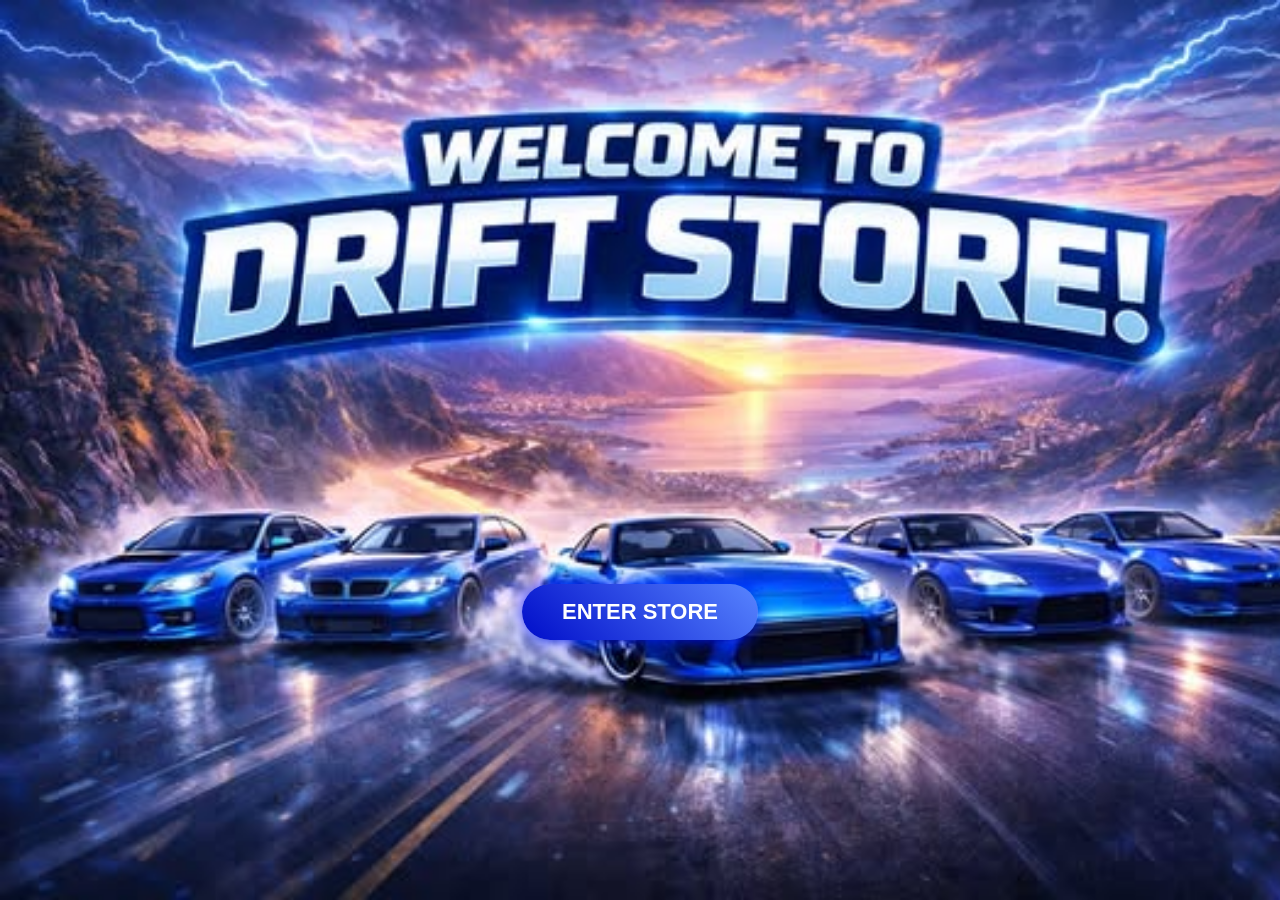
<file: index.html>
<!DOCTYPE html>
<html lang="en">
<head>
    <meta charset="UTF-8">
    <title>Hot Wheels Drift Store</title>
    <link rel="stylesheet" href="style.css">
</head>
<body>

    <div class="overlay">
        <a href="6LOGIN.html" class="enter-btn">ENTER STORE</a>
    </div>

</body>
</html>
</file>
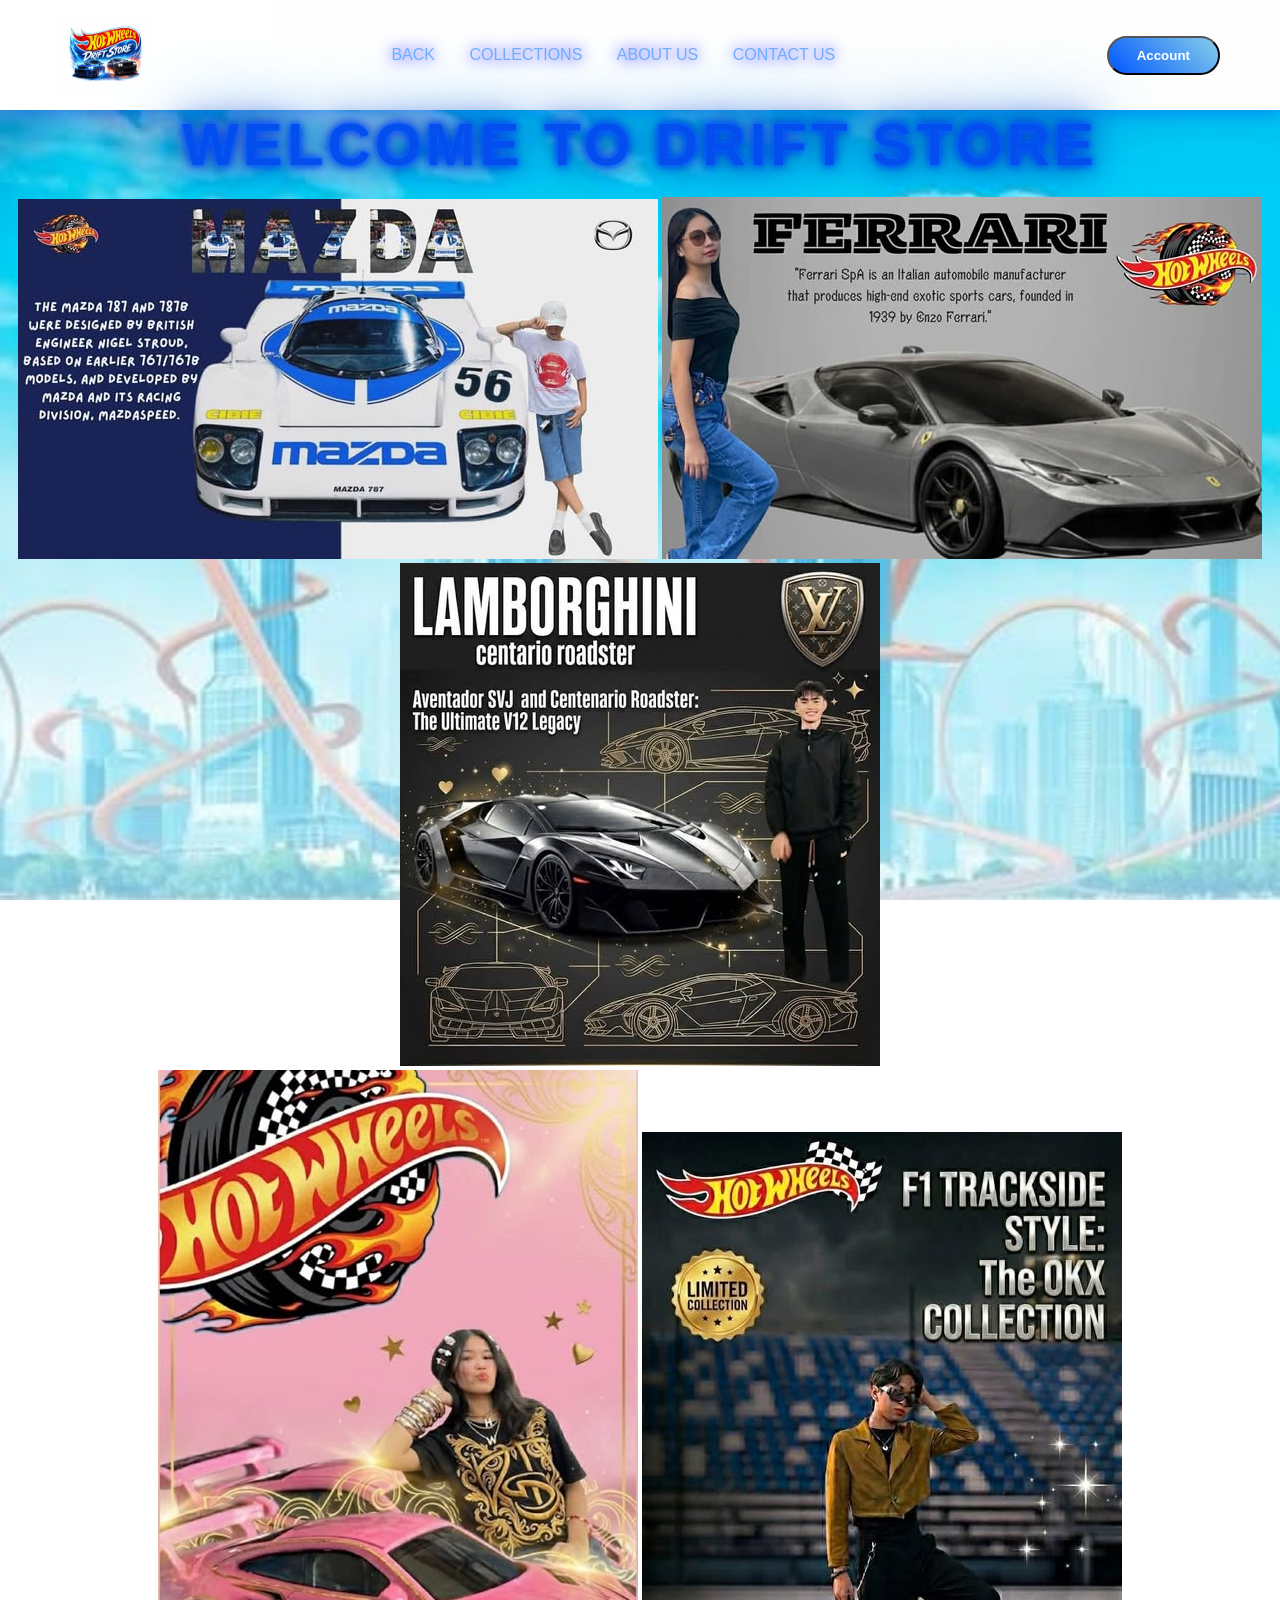
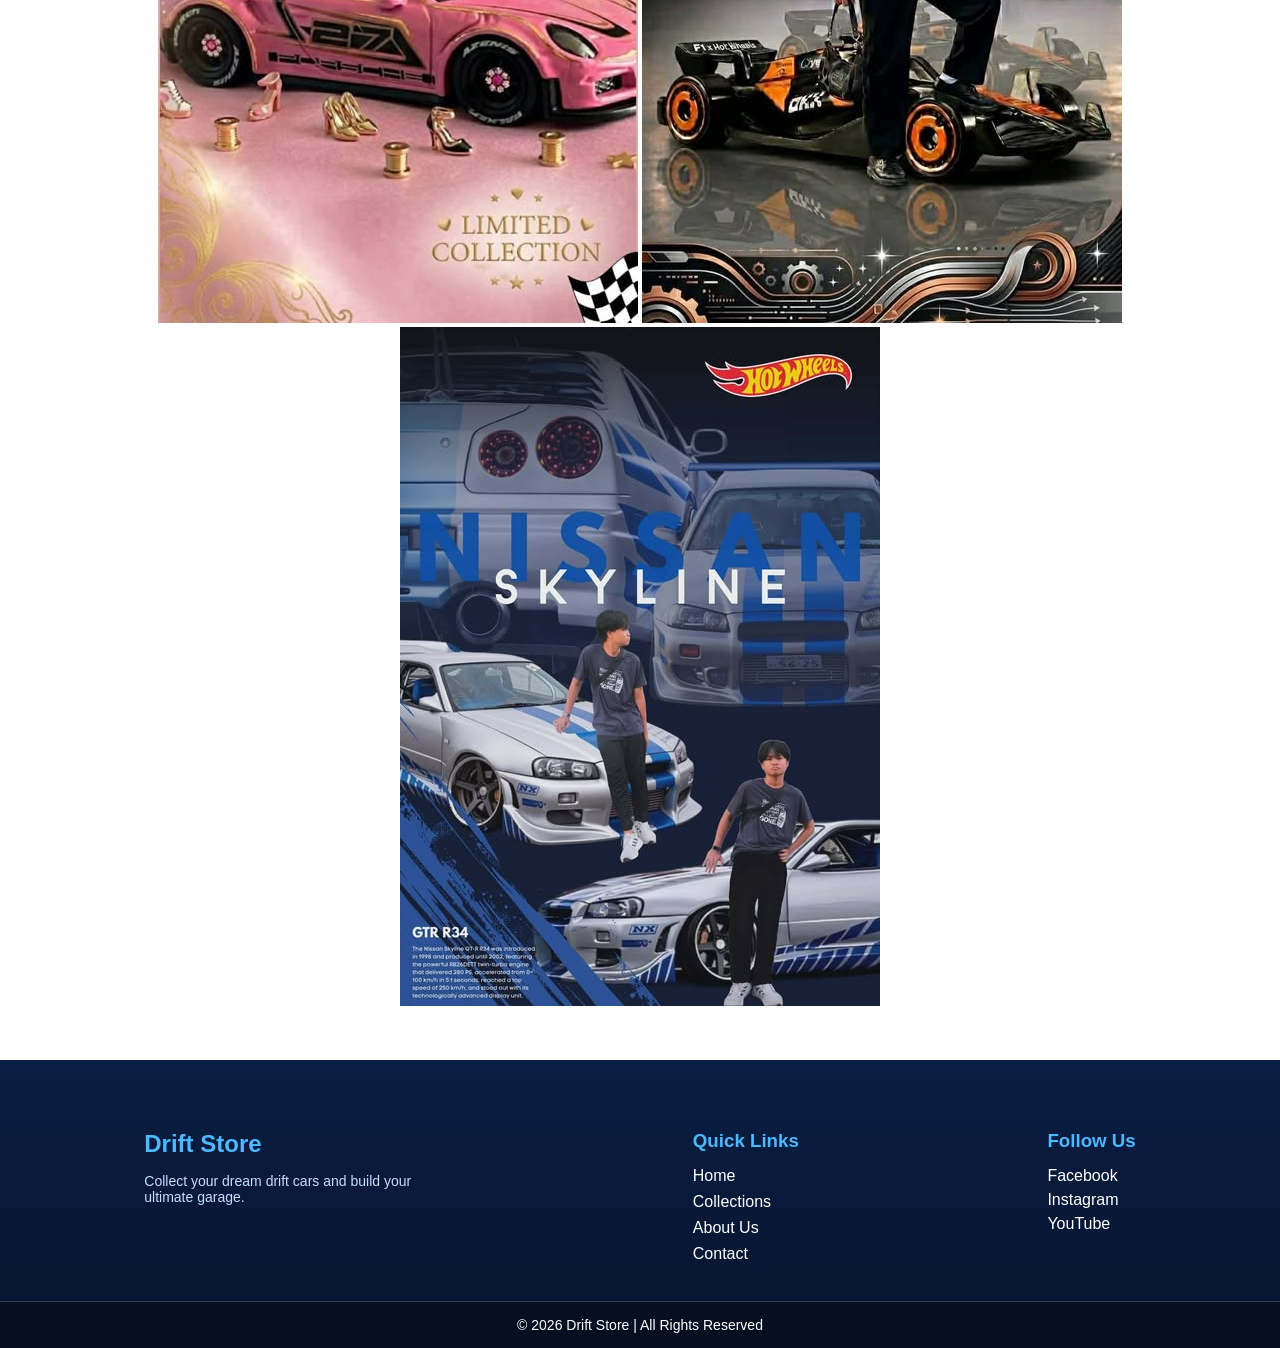
<file: 2homepage.html>
<!DOCTYPE html>
<html lang="en">
<head>
    <meta charset="UTF-8">
    <title>Smooth Scroll Menu</title>
    <link rel="stylesheet" href="2homepage.css">
</head>
<body background="backg.jpg">

<header>
  <nav class="navbar">
<img src="logo.jpg" alt="Logo" class="logo" height="80" width="90">
<center>
    <div class="nav-left">

      <a href="index.html">BACK</a>
      <a href="3collections.html">COLLECTIONS
      </a>
      <a href="4aboutus.html">ABOUT US</a>
      <a href="5contactus.html">CONTACT US
      </a>
      
    </div>
  </center>
    <div class="auth-container">
      <button class="main-btn">Account</button>

      <div class="auth-dropdown">
        <a href="6LOGIN.html">Login</a>
        <a href="6SIGNIN.html">Sign Up</a>
      </div>

       
    </div>

  </nav>

</header>
<center>
<h1 class="neon-text">WELCOME TO DRIFT STORE</h1>
<br>
<a href="3collections.html"><img src="mazda.jpg" ></a>
<a href="3collections.html"><img src="ferrari.jpg" ></a>
<br>
<a href="3collections.html"><img src="lambo.jpg" ></a>
<br>
<a href="3collections.html"><img src="porshe.jpg" ></a>
  <a href="3collections.html"><img src="f1.jpg" ></a>
<a href="3collections.html"><img src="nissan.jpg" ></a>




</center>
<!-- FOOTER -->
<footer class="footer">

  <div class="footer-container">

    <!-- Store Info -->
    <div class="footer-section">
      <h2>Drift Store</h2>
      <p>Collect your dream drift cars and build your ultimate garage.</p>
    </div>

    <!-- Navigation -->
    <div class="footer-section">
      <h3>Quick Links</h3>
      <ul>
        <li><a href="2homepage.html">Home</a></li>
        <li><a href="3collections.html">Collections</a></li>
        <li><a href="4aboutus.html">About Us</a></li>
        <li><a href="5contactus.html">Contact</a></li>
      </ul>
    </div>

    <!-- Social Media -->
    <div class="footer-section">
      <h3>Follow Us</h3>
      <div class="socials">
        <a href="https://www.facebook.com">Facebook</a>
        <a href="https://www.instagram.com">Instagram</a>
        <a href="https://www.youtube.com">YouTube</a>
      </div>
    </div>

  </div>

  <div class="footer-bottom">
    <p>© 2026 Drift Store | All Rights Reserved</p>
  </div>

</footer>
</body>
</html>
</file>
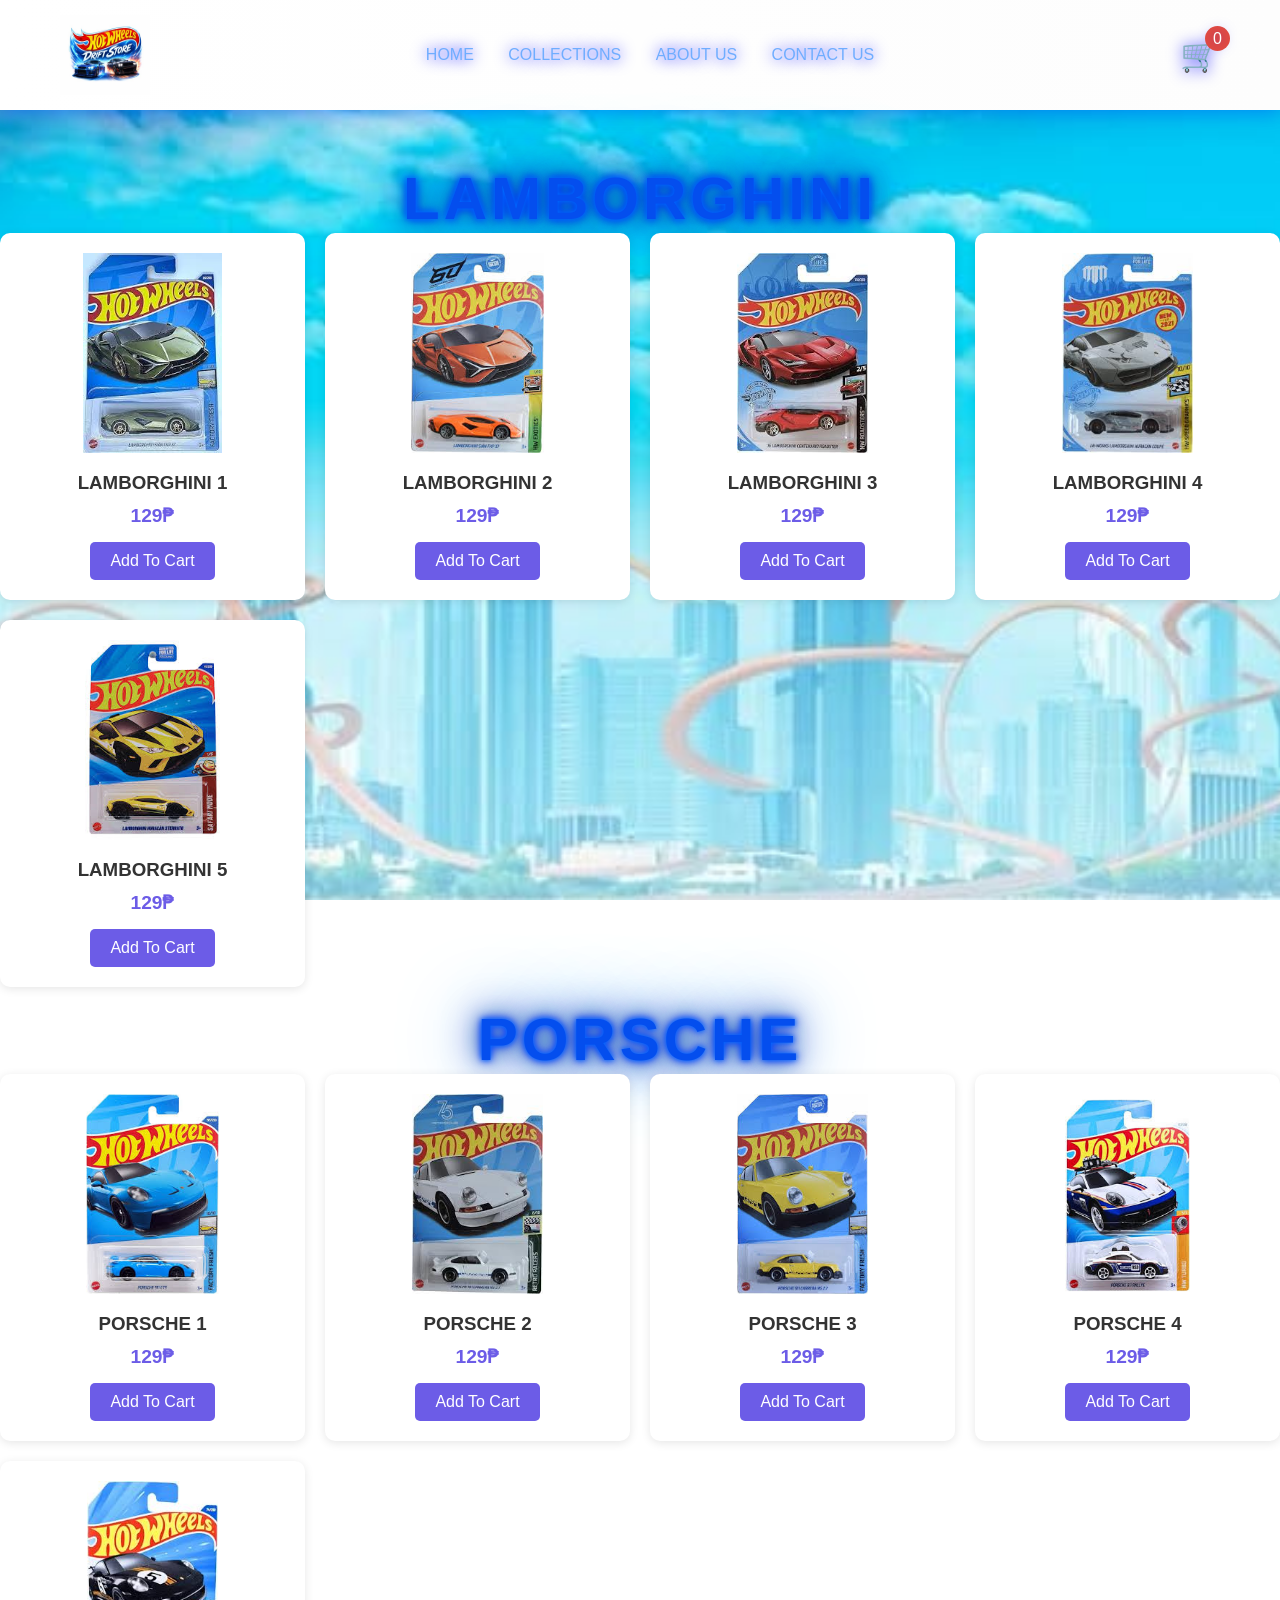
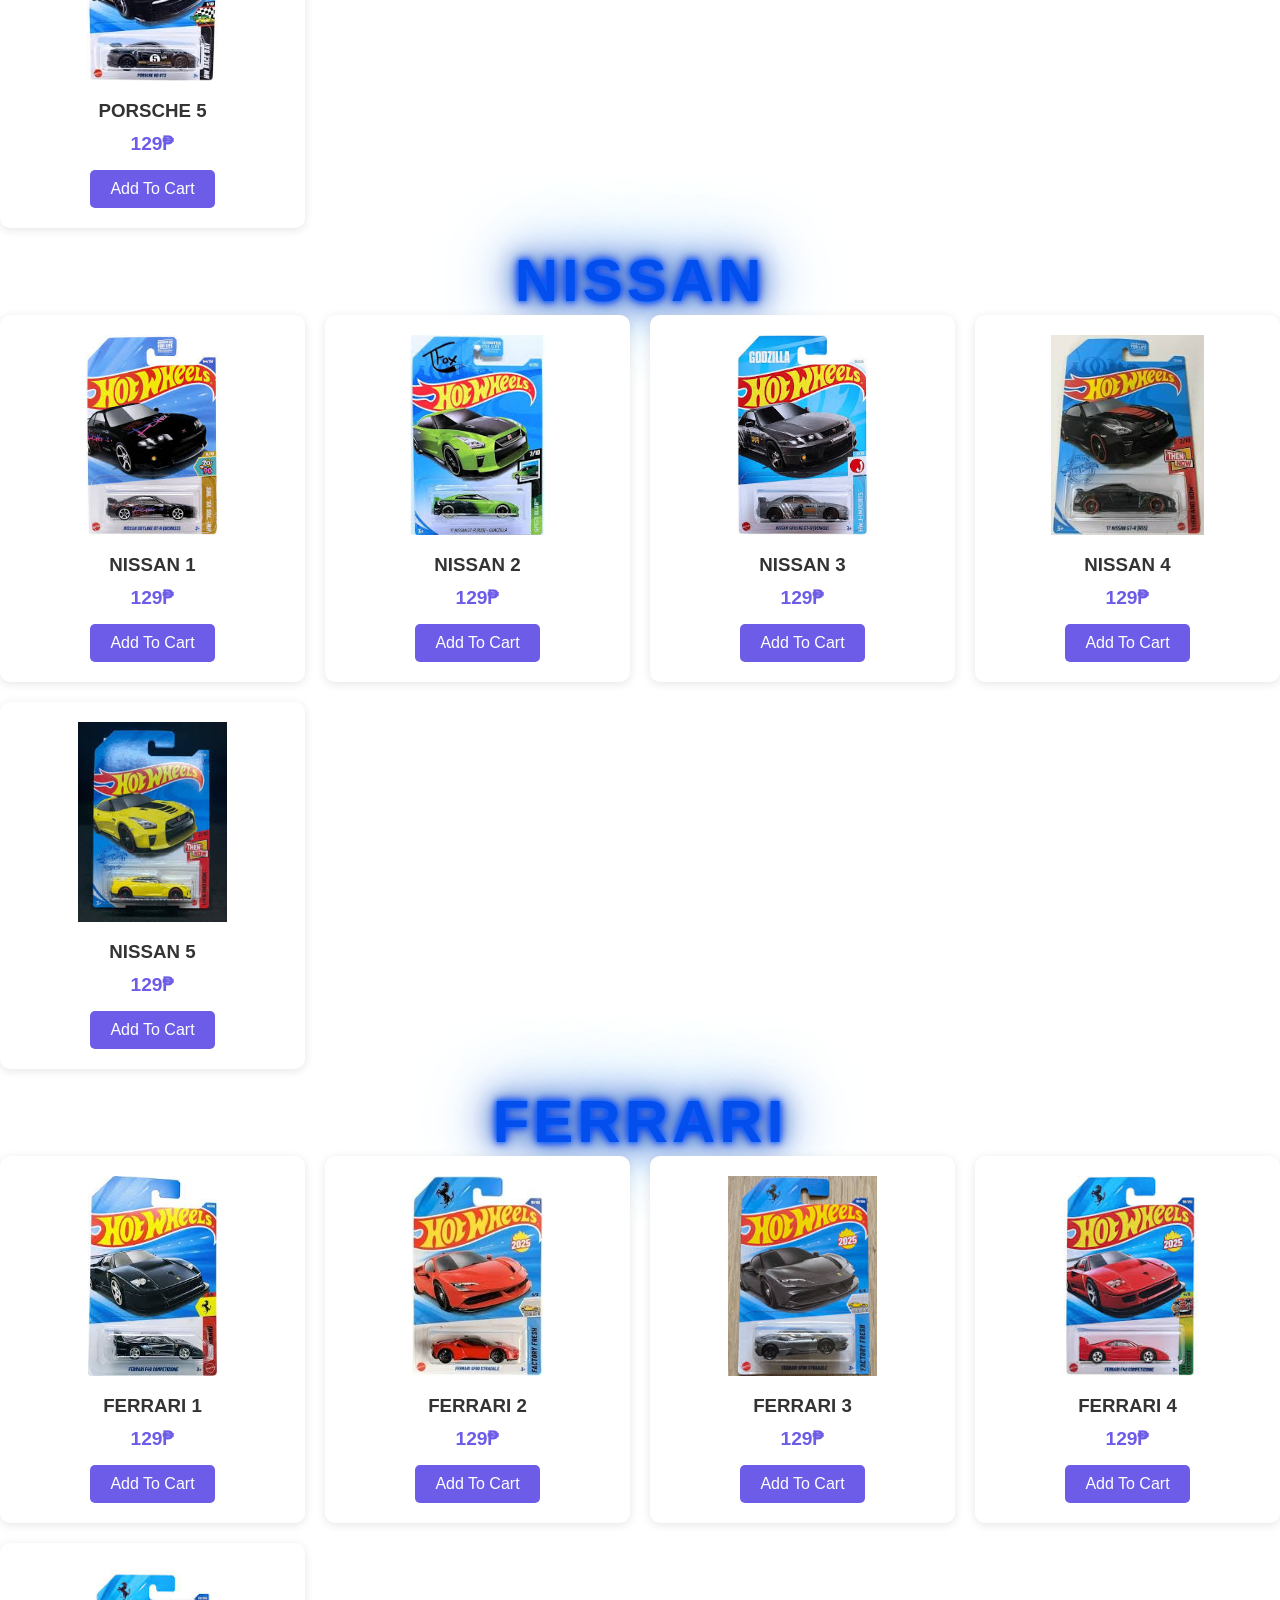
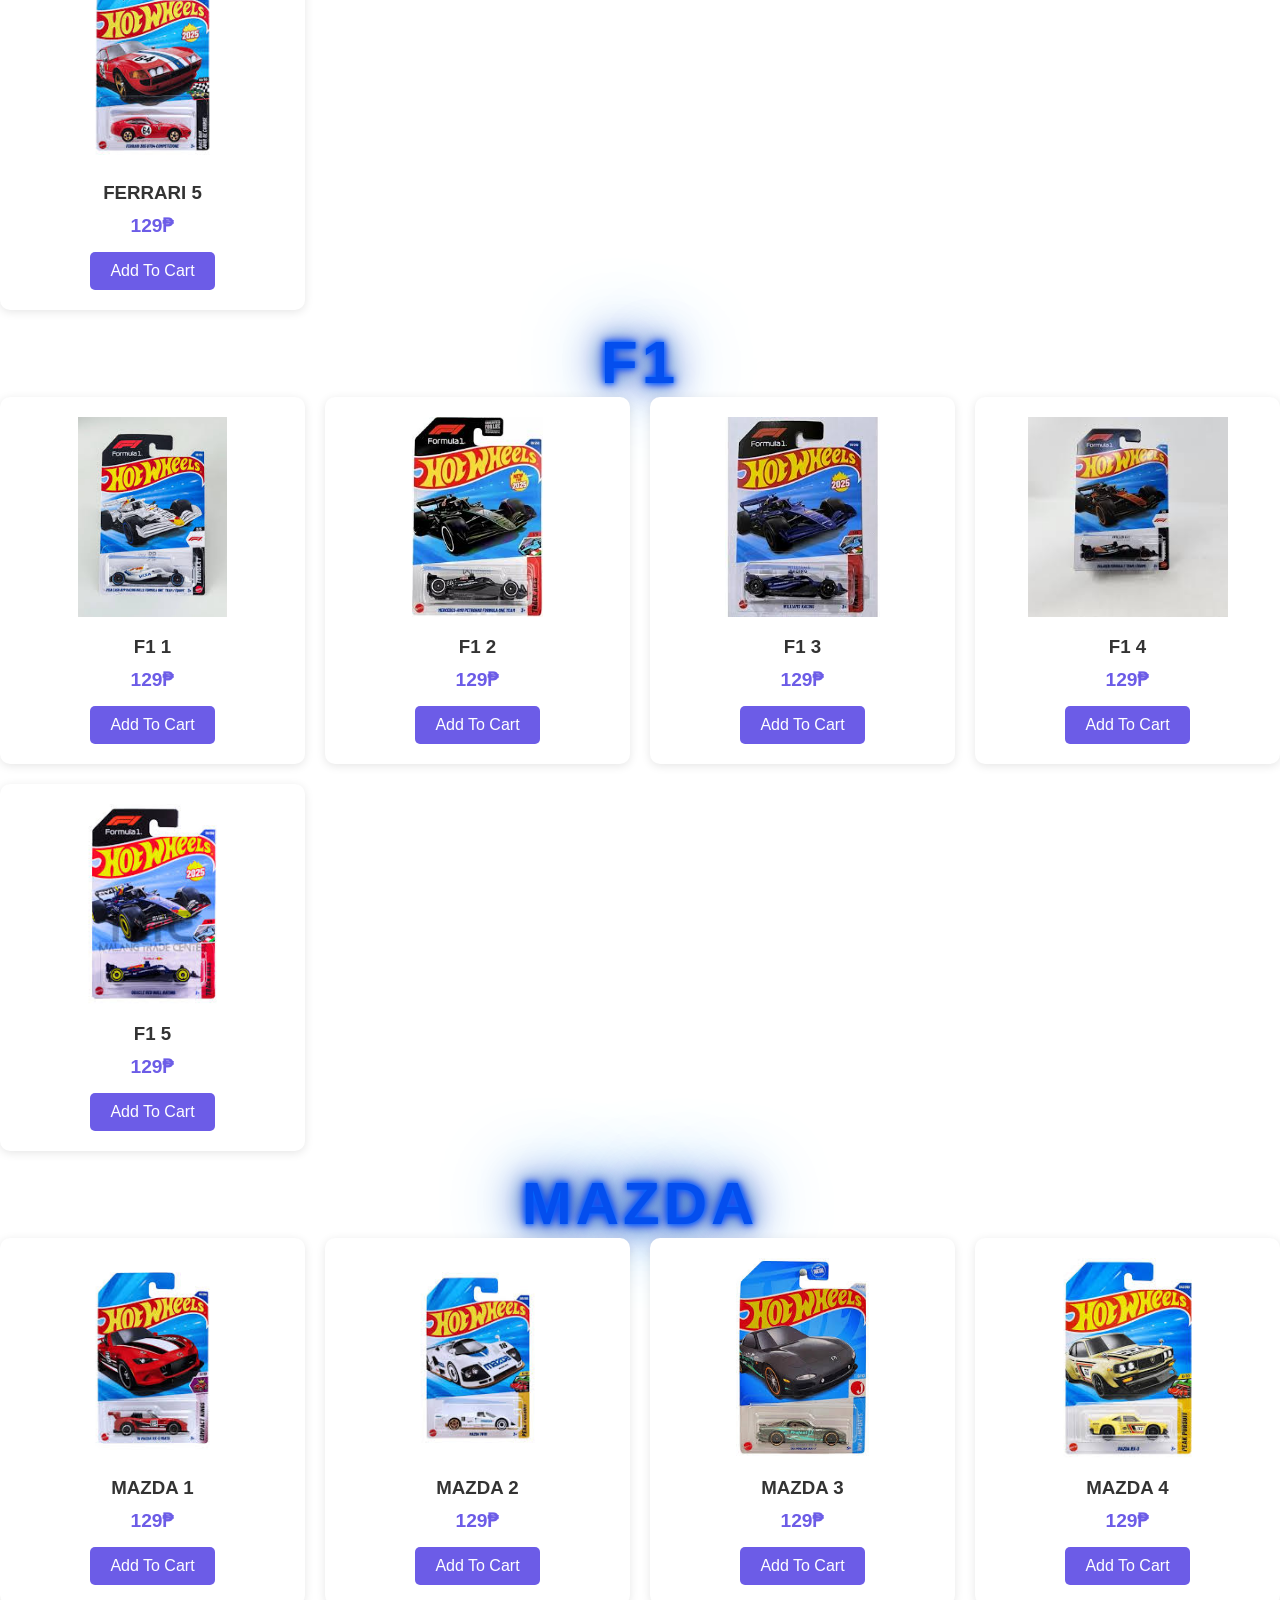
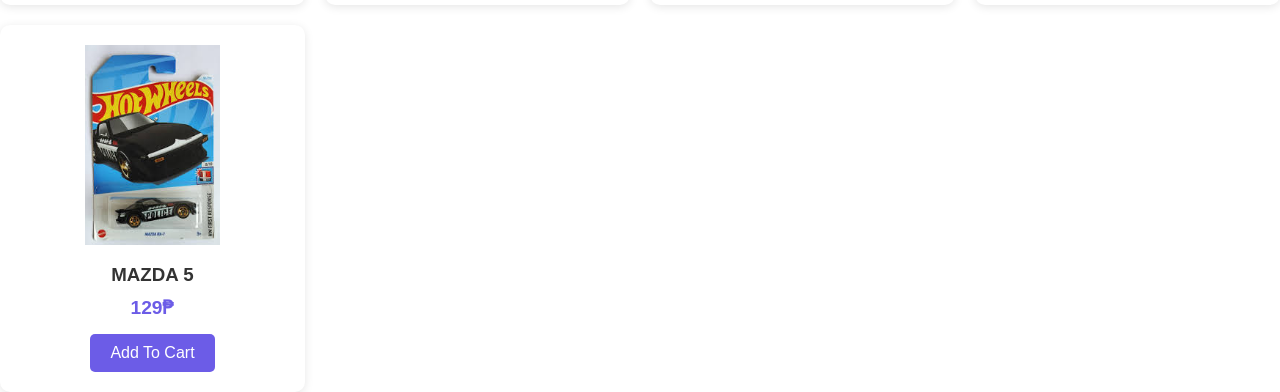
<file: 3collections.html>
<!DOCTYPE html>
<html lang="en">
<head>
    <meta charset="UTF-8">
    <title>Smooth Scroll Menu</title>
    <link rel="stylesheet" href="2homepage.css">
</head>
<body background="backg.jpg">


<header>
  <nav class="navbar">
<img src="logo.jpg" alt="Logo" class="logo" height="80" width="90">
<center>
    <div class="nav-left">

      <a href="2homepage.html">HOME</a>
      <a href="3collections.html">COLLECTIONS
      </a>
      <a href="4aboutus.html">ABOUT US</a>
      <a href="5contactus.html">CONTACT US
      </a>
      
    </div>
  </center>
    
      <div class="cart-icon" id="cart-icon">🛒
                <i class="fas fa-shopping-bag"></i>
                <span id="cart-count">0</span>
            </div>
            </div>
    </div>
  </nav>
</header>
<br>
<br>
<br>


        <!-- Cart Modal -->
        <div class="cart-modal" id="cart-modal">
            <div class="cart-content">
                <span class="close-btn" id="close-btn">&times;</span>
                <h2>Your Cart</h2>
                <div class="cart-items" id="cart-items">
                    <!-- Cart items will be added here dynamically -->
                </div>
                <div class="cart-total">
                    <h3>Total: <span id="total-price">0.000</span></h3>
                </div>
                <button class="checkout-btn" id="checkout-btn">Checkout</button>
            </div>
        </div>
    </div>



        <h2 class="neon-text">LAMBORGHINI</h2>
 <div class="products">
            <!-- Product 1 -->
            <div class="product-card">
                <img src="lambo1.jpg" alt="Product 1">
                <h3> LAMBORGHINI 1</h3>
                <p class="price">129₱</p>
                <button class="add-to-cart" data-id="1" data-name="LAMBORGHINI 1" data-price="129₱">Add To Cart</button>
            </div>

            <!-- Product 2 -->
            <div class="product-card">
                <img src="lambo2.jpg" alt="Product 2">
                <h3> LAMBORGHINI 2</h3>
                <p class="price">129₱</p>
                <button class="add-to-cart" data-id="2" data-name="LAMBORGHINI 2" data-price="129₱">Add To Cart</button>
            </div>

            <!-- Product 3 -->
            <div class="product-card">
                <img src="lambo3.jpg" alt="Product 3">
                <h3> LAMBORGHINI 3</h3>
                <p class="price">129₱</p>
                <button class="add-to-cart" data-id="3" data-name="LAMBORGHINI 3" data-price="129₱">Add To Cart</button>
            </div>

            <!-- Product 4 -->
            <div class="product-card">
                <img src="lambo4.jpg" alt="Product 4">
                <h3> LAMBORGHINI 4</h3>
                <p class="price">129₱</p>
                <button class="add-to-cart" data-id="4" data-name="LAMBORGHINI 4" data-price="129₱">Add To Cart</button>
            </div>

            <!-- Product 5 -->
            <div class="product-card">
                <img src="lambo5.jpg" alt="Product 5">
                <h3> LAMBORGHINI 5</h3>
                <p class="price">129₱</p>
                <button class="add-to-cart" data-id="5" data-name="LAMBORGHINI 5" data-price="129₱">Add To Cart</button>
            </div>
</div>
<br>
         <h2 class="neon-text">PORSCHE</h2>
 <div class="products">
            <!-- Product 1 -->
            <div class="product-card">
                <img src="porshe2.jpg" alt="Product 1">
                <h3>PORSCHE 1</h3>
                <p class="price">129₱</p>
                <button class="add-to-cart" data-id="1" data-name="PORSCHE 1" data-price="129₱">Add To Cart</button>
            </div>

            <!-- Product 2 -->
            <div class="product-card">
                <img src="porshe3.jpg" alt="Product 2">
                <h3>PORSCHE 2</h3>
                <p class="price">129₱</p>
                <button class="add-to-cart" data-id="2" data-name="PORSCHE 2" data-price="129₱">Add To Cart</button>
            </div>

            <!-- Product 3 -->
            <div class="product-card">
                <img src="porshe4.jpg" alt="Product 3">
                <h3>PORSCHE 3</h3>
                <p class="price">129₱</p>
                <button class="add-to-cart" data-id="3" data-name="PORSCHE 3" data-price="129₱">Add To Cart</button>
            </div>

            <!-- Product 4 -->
            <div class="product-card">
                <img src="porshe5.jpg" alt="Product 4">
                <h3>PORSCHE 4</h3>
                <p class="price">129₱</p>
                <button class="add-to-cart" data-id="4" data-name="PORSCHE 4" data-price="129₱">Add To Cart</button>
            </div>

            <!-- Product 5 -->
            <div class="product-card">
                <img src="porshe6.jpg" alt="Product 5">
                <h3>PORSCHE 5</h3>
                <p class="price">129₱</p>
                <button class="add-to-cart" data-id="5" data-name="PORSCHE 5" data-price="129₱">Add To Cart</button>
            </div>
 </div>

      <br>
         <h2 class="neon-text">NISSAN</h2>
 <div class="products">
            <!-- Product 1 -->
            <div class="product-card">
                <img src="nissan7.jpg" alt="Product 1">
                <h3>NISSAN 1</h3>
                <p class="price">129₱</p>
                <button class="add-to-cart" data-id="1" data-name="NISSAN 1" data-price="129₱">Add To Cart</button>
            </div>

            <!-- Product 2 -->
            <div class="product-card">
                <img src="nissan 2.jpg" alt="Product 2">
                <h3>NISSAN 2</h3>
                <p class="price">129₱</p>
                <button class="add-to-cart" data-id="2" data-name="NISSAN 2" data-price="129₱">Add To Cart</button>
            </div>

            <!-- Product 3 -->
            <div class="product-card">
                <img src="nissan3.jpg" alt="Product 3">
                <h3>NISSAN 3</h3>
                <p class="price">129₱</p>
                <button class="add-to-cart" data-id="3" data-name="NISSAN 3" data-price="129₱">Add To Cart</button>
            </div>

            <!-- Product 4 -->
            <div class="product-card">
                <img src="nissan4.jpg" alt="Product 4">
                <h3>NISSAN 4</h3>
                <p class="price">129₱</p>
                <button class="add-to-cart" data-id="4" data-name="NISSAN 4" data-price="129₱">Add To Cart</button>
            </div>

            <!-- Product 5 -->
            <div class="product-card">
                <img src="nissan5.jpg" alt="Product 5">
                <h3>NISSAN 5</h3>
                <p class="price">129₱</p>
                <button class="add-to-cart" data-id="5" data-name="NISSAN 5" data-price="129₱">Add To Cart</button>
            </div>
 </div>
  
 <br>
         <h2 class="neon-text">FERRARI</h2>
 <div class="products">
            <!-- Product 1 -->
            <div class="product-card">
                <img src="farrari1.jpg" alt="Product 1">
                <h3>FERRARI 1</h3>
                <p class="price">129₱</p>
                <button class="add-to-cart" data-id="1" data-name="FERRARI 1" data-price="129₱">Add To Cart</button>
            </div>

            <!-- Product 2 -->
            <div class="product-card">
                <img src="ferrari2.jpg" alt="Product 2">
                <h3>FERRARI 2</h3>
                <p class="price">129₱</p>
                <button class="add-to-cart" data-id="2" data-name="FERRARI 2" data-price="129₱">Add To Cart</button>
            </div>

            <!-- Product 3 -->
            <div class="product-card">
                <img src="ferrari3.jpg" alt="Product 3">
                <h3>FERRARI 3</h3>
                <p class="price">129₱</p>
                <button class="add-to-cart" data-id="3" data-name="FERRARI 3" data-price="129₱">Add To Cart</button>
            </div>

            <!-- Product 4 -->
            <div class="product-card">
                <img src="ferrari5.jpg" alt="Product 4">
                <h3>FERRARI 4</h3>
                <p class="price">129₱</p>
                <button class="add-to-cart" data-id="4" data-name="FERRARI 4" data-price="129₱">Add To Cart</button>
            </div>

            <!-- Product 5 -->
            <div class="product-card">
                <img src="ferrari7.jpg" alt="Product 5">
                <h3>FERRARI 5</h3>
                <p class="price">129₱</p>
                <button class="add-to-cart" data-id="5" data-name="FERRARIS 5" data-price="129₱">Add To Cart</button>
            </div>
 </div>

 <br>
         <h2 class="neon-text">F1</h2>
 <div class="products">
            <!-- Product 1 -->
            <div class="product-card">
                <img src="f17.jpg" alt="Product 1">
                <h3>F1 1</h3>
                <p class="price">129₱</p>
                <button class="add-to-cart" data-id="1" data-name="F1 1" data-price="129₱">Add To Cart</button>
            </div>

            <!-- Product 2 -->
            <div class="product-card">
                <img src="f12.jpg" alt="Product 2">
                <h3>F1 2</h3>
                <p class="price">129₱</p>
                <button class="add-to-cart" data-id="2" data-name="F1 2" data-price="129₱">Add To Cart</button>
            </div>

            <!-- Product 3 -->
            <div class="product-card">
                <img src="f13.jpg" alt="Product 3">
                <h3>F1 3</h3>
                <p class="price">129₱</p>
                <button class="add-to-cart" data-id="3" data-name="F1 3" data-price="129₱">Add To Cart</button>
            </div>

            <!-- Product 4 -->
            <div class="product-card">
                <img src="f14.jpg" alt="Product 4">
                <h3>F1 4</h3>
                <p class="price">129₱</p>
                <button class="add-to-cart" data-id="4" data-name="F1 4" data-price="129₱">Add To Cart</button>
            </div>

            <!-- Product 5 -->
            <div class="product-card">
                <img src="f15.jpg" alt="Product 5">
                <h3>F1 5</h3>
                <p class="price">129₱</p>
                <button class="add-to-cart" data-id="5" data-name="F1 5" data-price="129₱">Add To Cart</button>
            </div>
 </div>

 <br>
         <h2 class="neon-text">MAZDA</h2>
 <div class="products">
            <!-- Product 1 -->
            <div class="product-card">
                <img src="mazda1.jpg" alt="Product 1">
                <h3>MAZDA 1</h3>
                <p class="price">129₱</p>
                <button class="add-to-cart" data-id="1" data-name="MAZDA 1" data-price="129₱">Add To Cart</button>
            </div>

            <!-- Product 2 -->
            <div class="product-card">
                <img src="mazda3.jpg" alt="Product 2">
                <h3>MAZDA 2</h3>
                <p class="price">129₱</p>
                <button class="add-to-cart" data-id="2" data-name="MAZDA 2" data-price="129₱">Add To Cart</button>
            </div>

            <!-- Product 3 -->
            <div class="product-card">
                <img src="mazda5.jpg" alt="Product 3">
                <h3>MAZDA 3</h3>
                <p class="price">129₱</p>
                <button class="add-to-cart" data-id="3" data-name="MAZDA 3" data-price="129₱">Add To Cart</button>
            </div>

            <!-- Product 4 -->
            <div class="product-card">
                <img src="mazda4.jpg" alt="Product 4">
                <h3>MAZDA 4</h3>
                <p class="price">129₱</p>
                <button class="add-to-cart" data-id="4" data-name="MAZDA 4" data-price="129₱">Add To Cart</button>
            </div>

            <!-- Product 5 -->
            <div class="product-card">
                <img src="mazda6.jpg" alt="Product 5">
                <h3>MAZDA 5</h3>
                <p class="price">129₱</p>
                <button class="add-to-cart" data-id="5" data-name="MAZDA 5" data-price="129₱">Add To Cart</button>
            </div>
 </div>


    <script src="2homepage.js"></script>
</body>
</html>
</file>
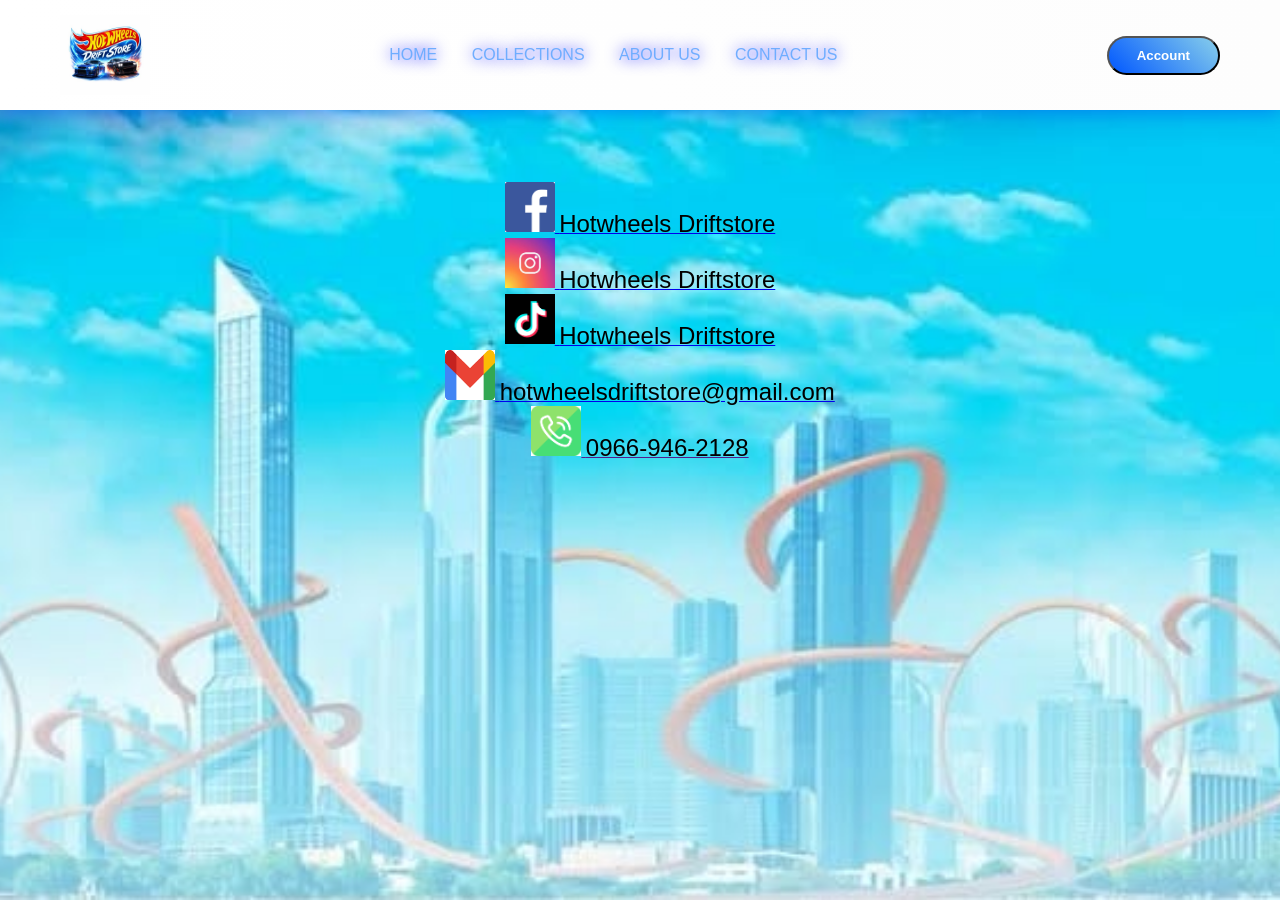
<file: 5contactus.html>
<!DOCTYPE html>
<html lang="en">
<head>
    <meta charset="UTF-8">
    <title>Smooth Scroll Menu</title>
    <link rel="stylesheet" href="2homepage.css">
</head>
<body background="backg.jpg">


<header>
  <nav class="navbar">
<img src="logo.jpg" alt="Logo" class="logo" height="80" width="90">
<center>
    <div class="nav-left">

      <a href="2homepage.html">HOME</a>
      <a href="3collections.html">COLLECTIONS
      </a>
      <a href="4aboutus.html">ABOUT US</a>
      <a href="5contactus.html">CONTACT US
      </a>
      
    </div>
  </center>
    <div class="auth-container">
      <button class="main-btn">Account</button>

      <div class="auth-dropdown">
        <a href="6LOGIN.html">Login</a>
        <a href="6SIGNIN.html">Sign Up</a>
      </div>
    </div>
  </nav>
</header>
<p>
<br>
<br>
<br>
<br>
<footer>
<center>
  <a href="https://www.facebook.com"><img src="fb.png" height="50" width="50"> <font size="5" color="black">Hotwheels Driftstore</font></a><br>
<a href="https://www.instagram.com/hotwheels_driftstore.ph/"><img src="insta1.jpg" height="50" width="50"> <font size="5" color="black">Hotwheels Driftstore</font></a><br>
<a href="https://www.tiktok.com/@hotwheels_driftstore.ph"><img src="tt.png" height="50" width="50"> <font size="5" color="black">Hotwheels Driftstore</font></a><br>
<a href="https://www.gmail.com"><img src="gmail.png" height="50" width="50"> <font size="5" color="black">hotwheelsdriftstore@gmail.com</font></a><br>
<a href=""><img src="call.png" height="50" width="50"> <font size="5" color="black">0966-946-2128</font></a><br>



</center>
</footer>
</p>
</body>
</html>
</file>
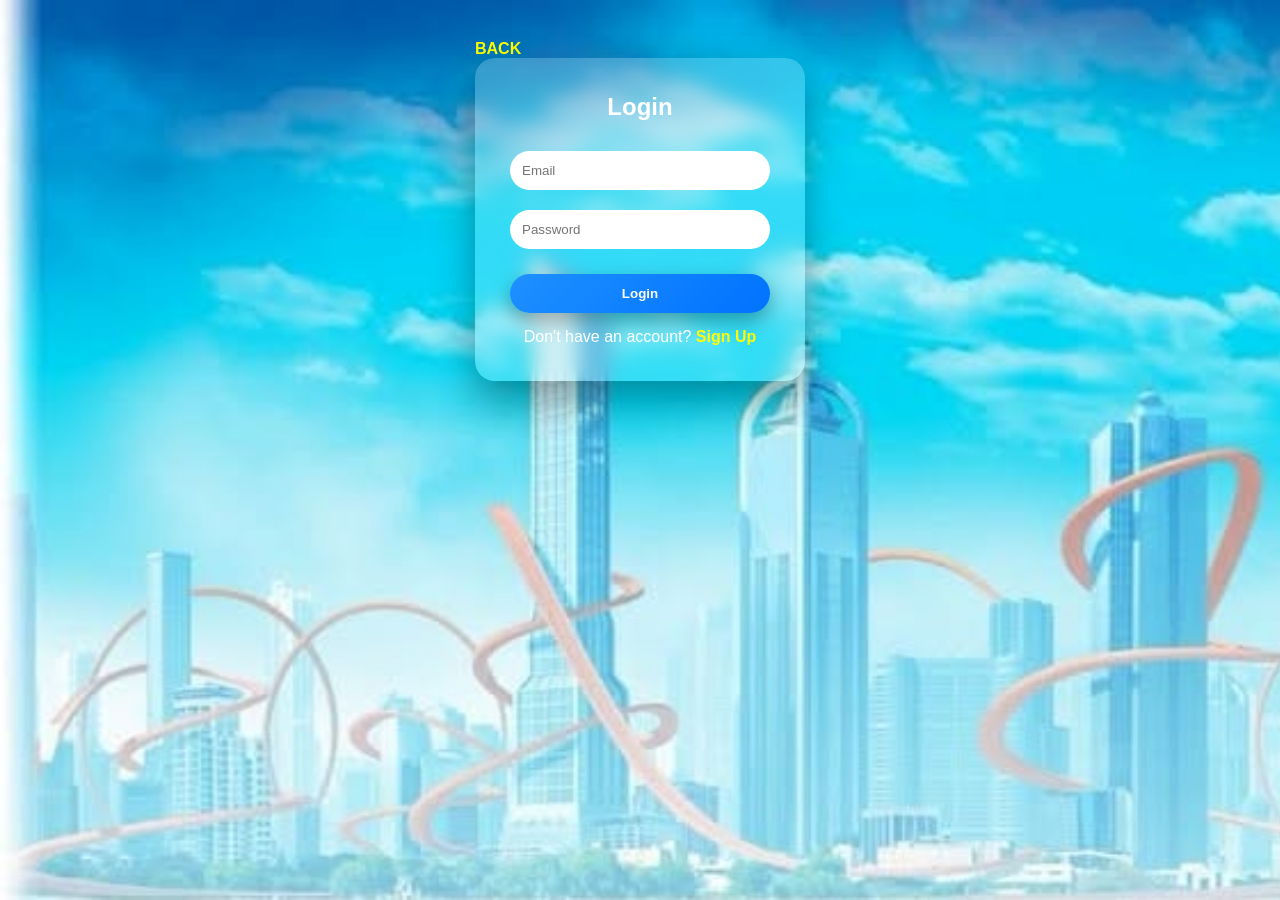
<file: 6LOGIN.html>
<!DOCTYPE html>
<html>
<head>
    <title>Login</title>
    <link rel="stylesheet" href="6login.css">
</head>
<body>
<header>
  <nav class="navbar">

    <div class="nav-left">
      <a href="index.html">BACK</a>

    </div>  
<div class="card">
    <h2>Login</h2>

    <input type="email" placeholder="Email">
    <input type="password" placeholder="Password">

    <a href="2homepage.html"><button>Login</button></a>

    <p>Don't have an account?
        <a href="6SINGUP.html">Sign Up</a>
    </p>
</div>

</body>
</html>
</file>
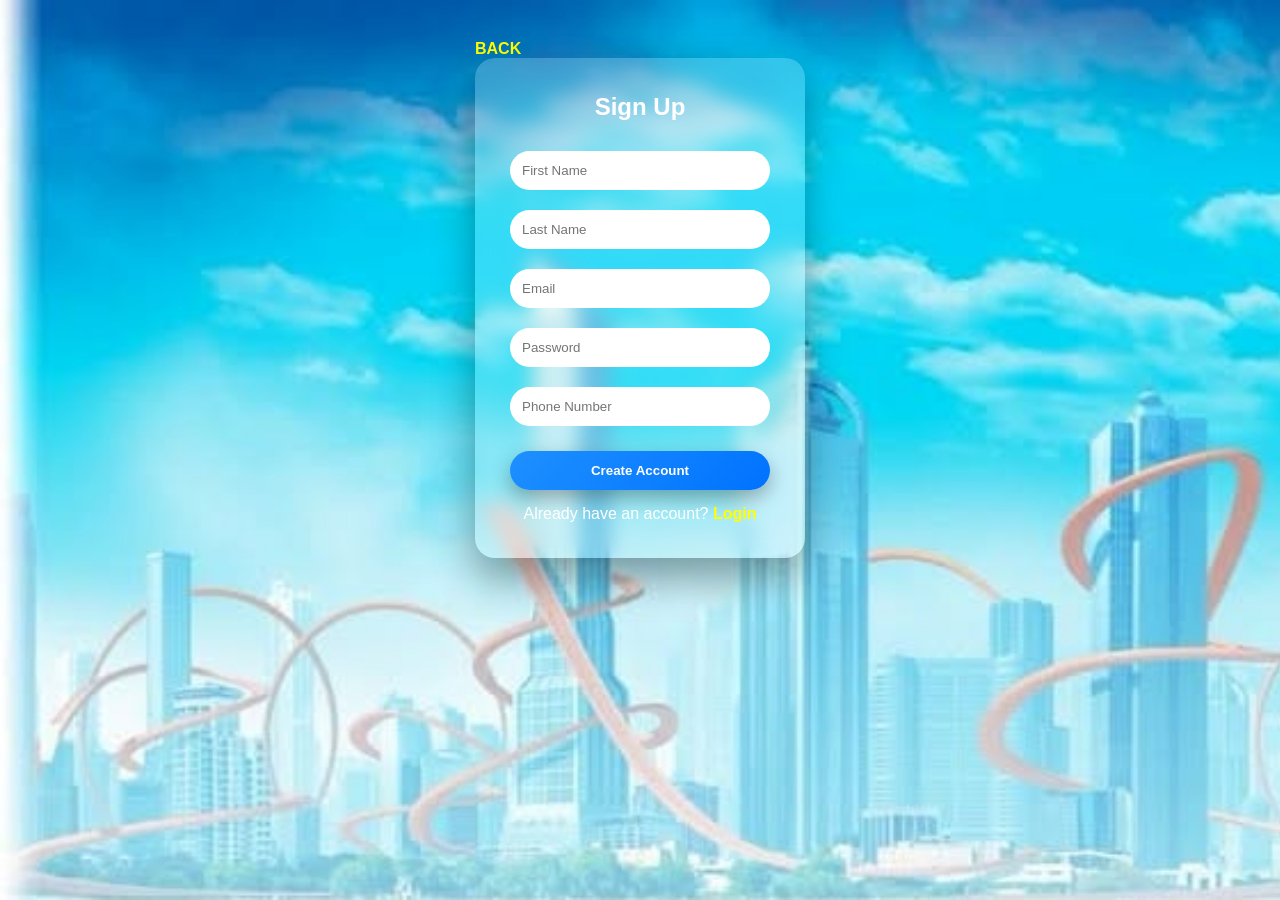
<file: 6SINGUP.html>
<!DOCTYPE html>
<html>
<head>
    <title>Sign Up</title>
    <link rel="stylesheet" href="6login.css">
</head>
<body>
<header>
  <nav class="navbar">

    <div class="nav-left">
      <a href="index.html">BACK</a>

    </div>  
<div class="card">
    <h2>Sign Up</h2>

    <input type="text" placeholder="First Name">
    <input type="text" placeholder="Last Name">
    <input type="email" placeholder="Email">
    <input type="password" placeholder="Password">
    <input type="text" placeholder="Phone Number">

    <button>Create Account</button>

    <p>Already have an account?
        <a href="2homepage.html">Login</a>
    </p>
</div>

</body>
</html>
</file>
<file: style.css>
* {
    margin: 0;
    padding: 0;
    box-sizing: border-box;
    font-family: Arial, sans-serif;
}


    body {
    height: 80vh;
    display: flex;
    justify-content: center;
    align-items: flex-start; /* moves it to top */
    padding-top: 30px; /* adjust spacing from top */
    background-image:url('newbaner.jpg');
    background-repeat:no-repeat;
    background-size: cover;
    background-attachment: fixed;

    }
/* Dark overlay for better button visibility */
.overlay {
    width: 100%;
    height: 100%;
    
    display: flex;
    justify-content: center;
    align-items: flex-end;
    padding-bottom: 80px;
}

/* Button */
.enter-btn {
    text-decoration: none;
    background: linear-gradient(45deg, #000dc9, #5885ff);
    color: white;
    padding: 15px 40px;
    font-size: 22px;
    font-weight: bold;
    border-radius: 50px;
    transition: 0.3s ease;
    box-shadow: 0 0 20px rgb(0, 26, 255);
}

.enter-btn:hover {
    transform: scale(1.1);
    box-shadow: 0 0 30px rgb(0, 102, 255);
}
</file>
<file: 2homepage.css>
/* RESET */
* {
  margin: 0;
  padding: 0;
  box-sizing: border-box;
}

html {
  scroll-behavior: smooth;
}

* {
    margin: 0;
    padding: 0;
    box-sizing: border-box;
}

body {
    height: 100vh;
    background: url("backg.jpg") no-repeat center center fixed;
    background-size: cover;
}

/* NAVBAR */
.navbar { 
display:flex;
justify-content:
space-between;
align-items: center;
padding: 15px;
    color: #2a06ca;
    text-shadow: 0 0 15px blue;
  display: flex;
  justify-content: space-between;
  align-items: center;
  padding: 15px 60px;
     background: linear-gradient(to right, #ffffff, #fdfdfd);
  box-shadow: 0 0 20px rgba(0,87,255,0.6);

  color: #ffffff;
  z-index:1000;

}

/* LEFT MENU */
.nav-left a {
  text-decoration: none;
  color: #6fadff;
  margin-right: 30px;
  font-weight: 500;
  position: relative;
  transition: 0.3s ease;
}

.nav-left a::after {
  content: "";
  position: absolute;
  width: 0%;
  height: 2px;
  left: 0;
  bottom: -5px;
  background: #3b19fa;
  transition: 0.3s ease;
}

.nav-left a:hover::after {
  width: 100%;
}

.nav-left a:hover {
  color: #3f2aff;
}

/* ACCOUNT CONTAINER */
.auth-container {
  position: relative;
}

/* FLAME RED BUTTON */
.main-btn {
  padding: 10px 28px;
  border-radius: 40px;
  background: linear-gradient(45deg, #0057FF, #87CEEB);
  color: white;
  font-weight: 600;
  text-decoration: none;
  display: inline-block;
  transition: all 0.3s ease;
}

.main-btn:hover {
  transform: translateY(-6px);
  box-shadow: 0 15px 20px rgba(0,87,255,0.7);
}

.main-btn:hover {
  transform: translateY(-6px);
  box-shadow: 0 15px 20px rgba(2, 25, 131, 0.945);
}

/* DROPDOWN */
.auth-dropdown {
  position: absolute;
  right: 0;
  top: 55px;
  background: linear-gradient(to right, #010033, #424eff);
    box-shadow: 0 0 20px rgb(38, 0, 209);
  display: flex;
  flex-direction: column;
  min-width: 160px;

  opacity: 0;
  visibility: hidden;
  transform: translateY(10px);
  transition: 0.3s ease;
}

.auth-container:hover .auth-dropdown {
  opacity: 1;
  visibility: visible;
  transform: translateY(0);
}

.auth-dropdown a {
  padding: 12px 20px;
  text-decoration: none;
  color: #5389ff;
  transition: 0.3s;
}

.auth-dropdown a:hover {
  background: #f5f5f5;

}
/* Global Styles */
* {
    margin: 0;
    padding: 0;
    box-sizing: border-box;
}



      /* FOOTER STYLE */
.footer {
  background: linear-gradient(180deg, #0a1f44, #06142e);
  color: white;
  padding-top: 40px;
  margin-top: 50px;
  font-family: Arial, sans-serif;
}

.footer-container {
  display: flex;
  justify-content: space-around;
  flex-wrap: wrap;
  padding: 20px;
}

.footer-section {
  max-width: 300px;
  margin: 10px;
}

.footer-section h2,
.footer-section h3 {
  color: #4db8ff;
  margin-bottom: 15px;
}

.footer-section p {
  font-size: 14px;
  color: #cfd8ff;
}

.footer-section ul {
  list-style: none;
  padding: 0;
}

.footer-section ul li {
  margin: 8px 0;
}

.footer-section ul li a {
  text-decoration: none;
  color: white;
  transition: 0.3s;
}

.footer-section ul li a:hover {
  color: #4db8ff;
}

.socials a {
  display: block;
  margin: 6px 0;
  color: white;
  text-decoration: none;
  transition: 0.3s;
}

.socials a:hover {
  color: #4db8ff;
}

.footer-bottom {
  text-align: center;
  padding: 15px;
  border-top: 1px solid rgba(255,255,255,0.2);
  font-size: 14px;
  background-color: #041022;
}

.neon-text {
  font-size: 60px;
  font-weight: 900;
  text-align: center;
  text-transform: uppercase;
  letter-spacing: 4px;
  color: #044eee;

  /* Neon glow */
  text-shadow:
    0 0 5px #0077ff,
    0 0 10px #0011ff,
    0 0 20px #0c6cb9,
    0 0 40px #000ba8,
    0 0 80px #0099ff;

  animation: neonGlow 2s ease-in-out infinite alternate;
}

/* Glow animation */
@keyframes neonGlow {
  from {
    text-shadow:
      0 0 5px #00c3ff,
      0 0 15px #012599,
      0 0 30px #0099ff;
  }
  to {
    text-shadow:
      0 0 15px #00e1ff,
      0 0 30px #0011ff,
      0 0 60px #00aaff;
  }
}

header h1 {
    color: #6c5ce7;
    font-size: 2.5rem;
}
* {
    margin: 0;
    padding: 0;
    box-sizing: border-box;
    font-family: 'Montserrat', sans-serif;
}

.cart-icon {
    position: relative;
    cursor: pointer;
    font-size: 2rem;
    color: #6c5ce7;
}

.cart-icon span {
    position: absolute;
    top: -10px;
    right: -10px;
    background-color: #e74c3c;
    color: white;
    border-radius: 50%;
    width: 25px;
    height: 25px;
    display: flex;
    justify-content: center;
    align-items: center;
    font-size: 1rem;
}

.products {
    display: grid;
    grid-template-columns: repeat(auto-fit, minmax(250px, 1fr));
    gap: 20px;
}

.product-card {
    background-color: white;
    padding: 20px;
    border-radius: 10px;
    box-shadow: 0 2px 10px rgba(0,0,0,0.1);
    text-align: center;
}

.product-card img {
    width: 100%;
    height: 200px;
    object-fit: contain;
    margin-bottom: 15px;
}

.product-card h3 {
    margin-bottom: 10px;
    color: #333;
}

.price {
    font-size: 1.2rem;
    font-weight: 600;
    color: #6c5ce7;
    margin-bottom: 15px;
}

.add-to-cart {
    background-color: #6c5ce7;
    color: white;
    border: none;
    padding: 10px 20px;
    border-radius: 5px;
    cursor: pointer;
    font-size: 1rem;
    transition: background-color 0.3s ease;
}

.add-to-cart:hover {
    background-color: #5b4cdb;
}

/* Cart Modal */
.cart-modal {
    display: none;
    position: fixed;
    top: 0;
    left: 0;
    width: 100%;
    height: 100%;
    background-color: rgba(0,0,0,0.5);
    z-index: 1000;
    justify-content: center;
    align-items: center;
}

.cart-content {
    background-color: white;
    padding: 30px;
    border-radius: 10px;
    width: 90%;
    max-width: 600px;
    max-height: 80vh;
    overflow-y: auto;
    position: relative;
}

.close-btn {
    position: absolute;
    top: 15px;
    right: 20px;
    font-size: 1.5rem;
    cursor: pointer;
    color: #333;
}

.cart-content h2 {
    margin-bottom: 20px;
    color: #333;
}

.cart-item {
    display: flex;
    justify-content: space-between;
    align-items: center;
    padding: 15px 0;
    border-bottom: 1px solid #eee;
}

.cart-item img {
    width: 80px;
    height: 80px;
    object-fit: contain;
}

.cart-item-details {
    flex: 1;
    margin-left: 20px;
}

.cart-item-details h4 {
    margin-bottom: 5px;
    color: #333;
}

.cart-item-details p {
    color: #6c5ce7;
    font-weight: 600;
}

.cart-item-remove {
    color: #e74c3c;
    cursor: pointer;
    font-size: 1.2rem;
}

.cart-total {
    margin-top: 20px;
    text-align: right;
    font-size: 1.3rem;
    color: #333;
}

.checkout-btn {
    margin-top: 20px;
    background-color: #2ecc71;
    color: white;
    border: none;
    padding: 12px 30px;
    border-radius: 5px;
    cursor: pointer;
    font-size: 1.1rem;
    width: 100%;
    transition: background-color 0.3s ease;
}

.checkout-btn:hover {
    background-color: #27ae60;
}
</file>
<file: 6login.css>
* {
    margin: 0;
    padding: 0;
    box-sizing: border-box;
    font-family: Arial, sans-serif;
}

/* Blue Background */
body {
    height: 100vh;
    display: flex;
    justify-content: center;
    align-items: flex-start; /* moves it to top */
    padding-top: 40px; /* adjust spacing from top */
    background-image:url('backg.jpg');
    background-repeat:no-repeat;
    background-size: cover;
    background-attachment: fixed;

}

/* Card Container */
.card {
    width: 330px;
    padding: 35px;
    border-radius: 20px;
    background: rgba(255, 255, 255, 0.2);
    backdrop-filter: blur(10px);
    box-shadow: 0 20px 40px rgba(0, 0, 0, 0.35);
    text-align: center;
}

/* Title */
h2 {
    color: white;
    margin-bottom: 20px;
}

/* Inputs */
input {
    width: 100%;
    padding: 12px;
    margin: 10px 0;
    border-radius: 25px;
    border: none;
    outline: none;
}

/* Button */
button {
    width: 100%;
    padding: 12px;
    margin-top: 15px;
    border-radius: 25px;
    border: none;
    background: linear-gradient(135deg, #1e90ff, #0072ff);
    color: white;
    font-weight: bold;
    cursor: pointer;
    box-shadow: 0 8px 20px rgba(0,0,0,0.3);
    transition: 0.3s;
}

button:hover {
    transform: scale(1.05);
}

/* Text */
p {
    margin-top: 15px;
    color: white;
}

/* Link */
a {
    color: yellow;
    font-weight: bold;
    text-decoration: none;
}

a:hover {
    text-decoration: underline;
}
</file>
